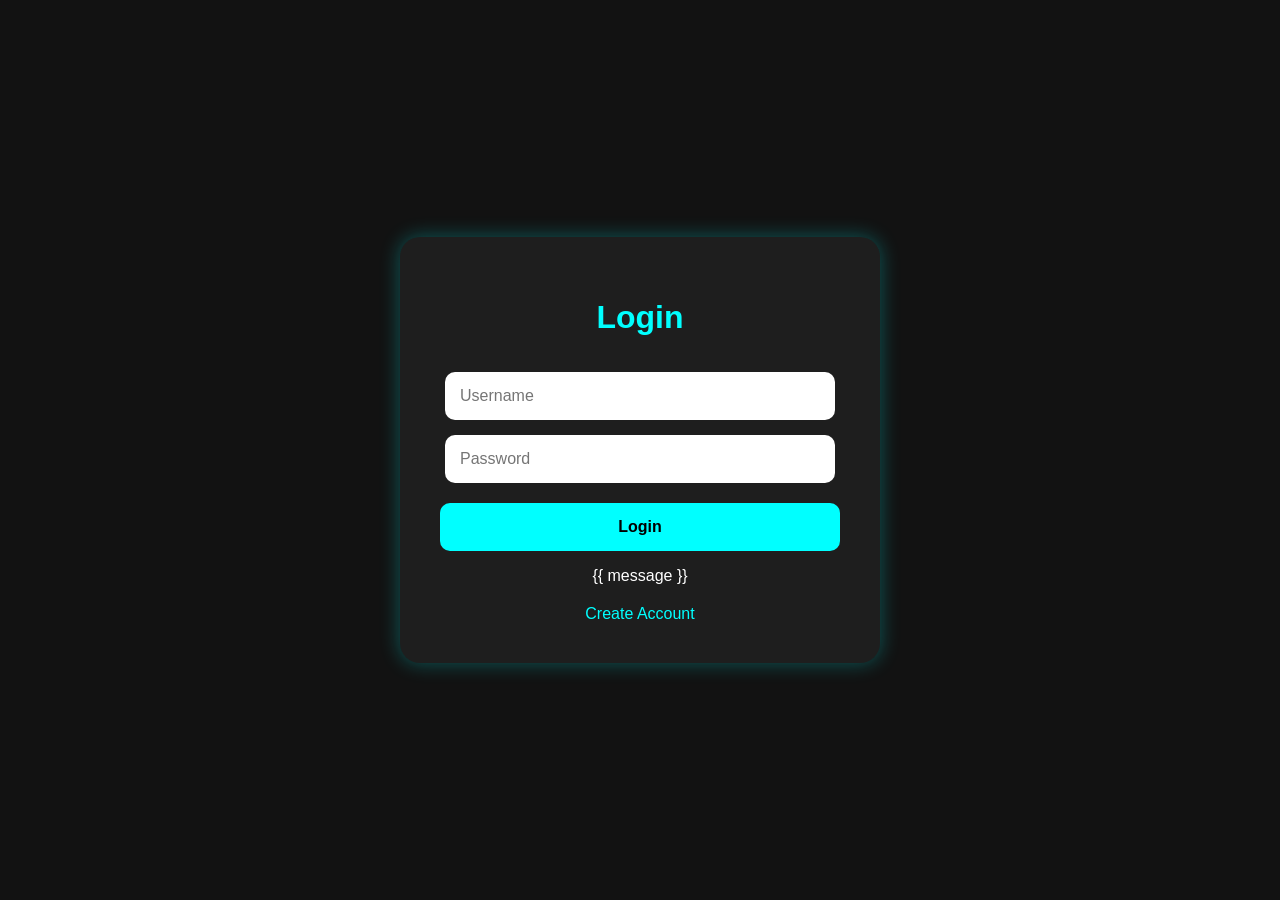
<file: templates/login.html>
<!DOCTYPE html>
<html>
<head>
    <title>Login</title>
    <link rel="stylesheet" href="/static/style.css">
</head>
<body>

<div class="auth-container">

    <div class="auth-card">

        <h1>Login</h1>

        <form method="POST">

            <input type="text" name="username" placeholder="Username" required>

            <input type="password" name="password" placeholder="Password" required>

            <button type="submit">Login</button>

        </form>

        <p>{{ message }}</p>

        <a href="/register">Create Account</a>

    </div>

</div>

</body>
</html>
</file>
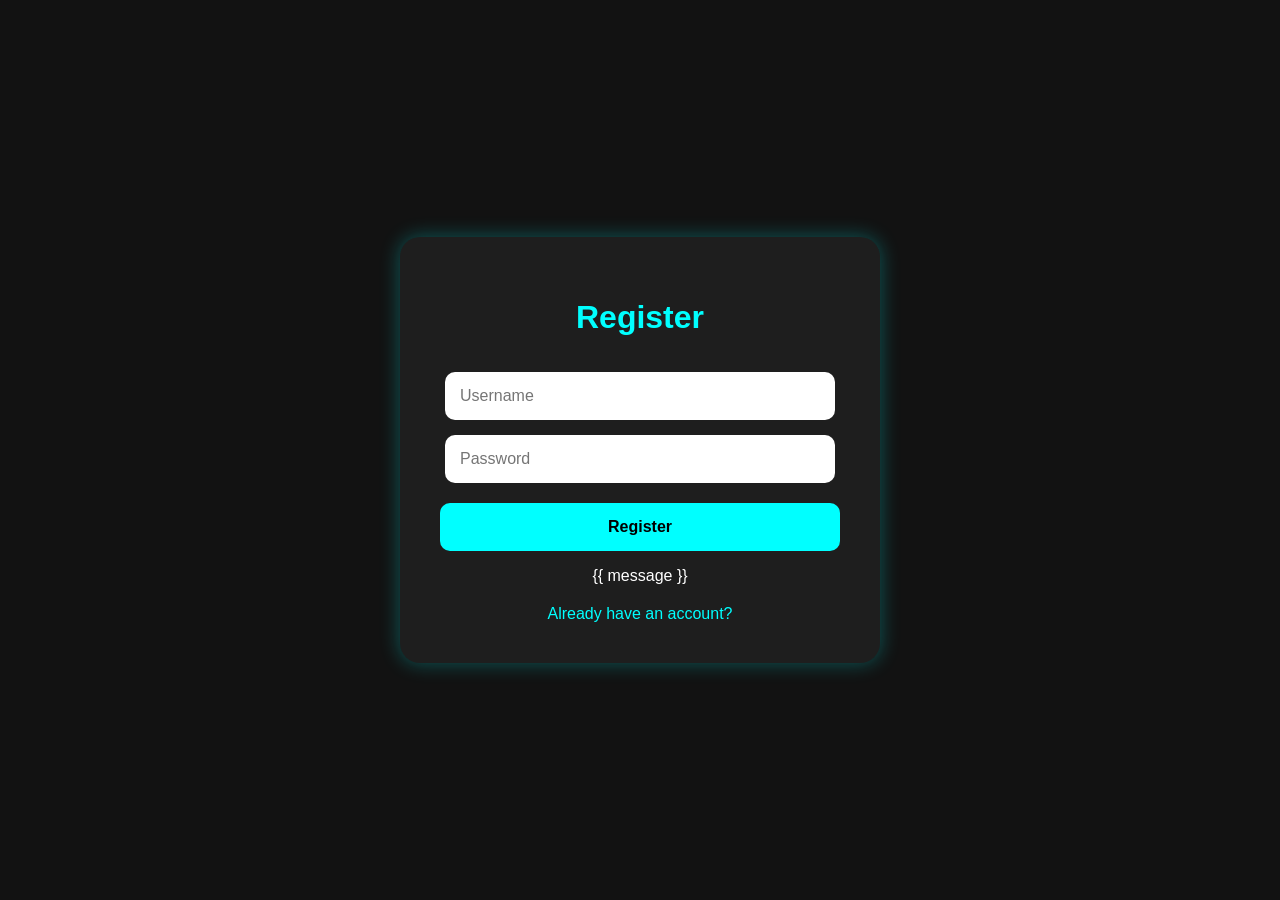
<file: templates/register.html>
<!DOCTYPE html>
<html>
<head>
    <title>Register</title>
    <link rel="stylesheet" href="/static/style.css">
</head>
<body>

<div class="auth-container">

    <div class="auth-card">

        <h1>Register</h1>

        <form method="POST">

            <input type="text" name="username" placeholder="Username" required>

            <input type="password" name="password" placeholder="Password" required>

            <button type="submit">Register</button>

        </form>

        <p>{{ message }}</p>

        <a href="/login">Already have an account?</a>

    </div>

</div>

</body>
</html>
</file>
<file: static/style.css>
body {

    margin: 0;
    font-family: Arial;
    background: #121212;
    color: white;
}

.container {

    display: flex;
    height: 100vh;
}

.sidebar {

    width: 260px;
    background: #1e1e1e;
    padding: 20px;
    overflow-y: auto;
}

.sidebar h2 {

    color: cyan;
}

.sidebar button {

    width: 100%;
    padding: 12px;
    margin-top: 10px;
    border: none;
    border-radius: 8px;
    background: cyan;
    color: black;
    font-weight: bold;
    cursor: pointer;
}

.chat-section {

    flex: 1;
    display: flex;
    flex-direction: column;
}

.header {

    background: #1e1e1e;
    padding: 15px;
    text-align: center;
    color: cyan;
}

.chat-box {

    flex: 1;
    padding: 20px;
    overflow-y: auto;
}

.user-message {

    background: cyan;
    color: black;
    padding: 12px;
    margin: 10px;
    border-radius: 10px;
    width: fit-content;
    margin-left: auto;
    max-width: 70%;
}

.bot-message {

    background: #2d2d2d;
    padding: 12px;
    margin: 10px;
    border-radius: 10px;
    width: fit-content;
    max-width: 70%;
}

.input-area {
    display: flex;
    padding: 20px;
    background: #1e1e1e;
}

.input-area input {

    flex: 1;
    padding: 15px;
    border: none;
    border-radius: 8px;
    font-size: 16px;
}

.input-area button {

    margin-left: 10px;
    padding: 15px 20px;
    border: none;
    border-radius: 8px;
    background: cyan;
    color: black;
    font-weight: bold;
    cursor: pointer;
}


body {

    background: #121212;

    color: white;

    font-family: Arial, sans-serif;
}

.home-container {

    display: flex;

    justify-content: center;

    align-items: center;

    height: 100vh;
}

.home-card {

    background: #1e1e1e;

    padding: 40px;

    border-radius: 20px;

    text-align: center;

    width: 450px;

    box-shadow: 0px 0px 20px rgba(0,255,255,0.3);
}

.home-card h1 {

    color: cyan;

    font-size: 40px;
}

.home-card p {

    margin-top: 10px;

    color: #ccc;
}

.home-buttons {

    margin-top: 30px;
}

.home-buttons button {

    padding: 15px 25px;

    margin: 10px;

    border: none;

    border-radius: 10px;

    background: cyan;

    color: black;

    font-weight: bold;

    cursor: pointer;

    font-size: 16px;
}

.auth-container {
    display: flex;
    justify-content: center;   
    align-items: center;       
    min-height: 100vh;         
}

.auth-card {
    background: #1e1e1e;
    padding: 40px;
    border-radius: 20px;
    width: 400px;
    text-align: center;
    box-shadow: 0px 0px 20px rgba(0,255,255,0.3);
}

.auth-card h1 {

    color: cyan;
}

.auth-card input {

    width: 90%;

    padding: 15px;

    margin-top: 15px;

    border: none;

    border-radius: 10px;

    font-size: 16px;
}

.auth-card button {

    width: 100%;

    padding: 15px;

    margin-top: 20px;

    border: none;

    border-radius: 10px;

    background: cyan;

    color: black;

    font-weight: bold;

    font-size: 16px;

    cursor: pointer;
}

.auth-card a {

    display: block;

    margin-top: 20px;

    color: cyan;

    text-decoration: none;
}
</file>
